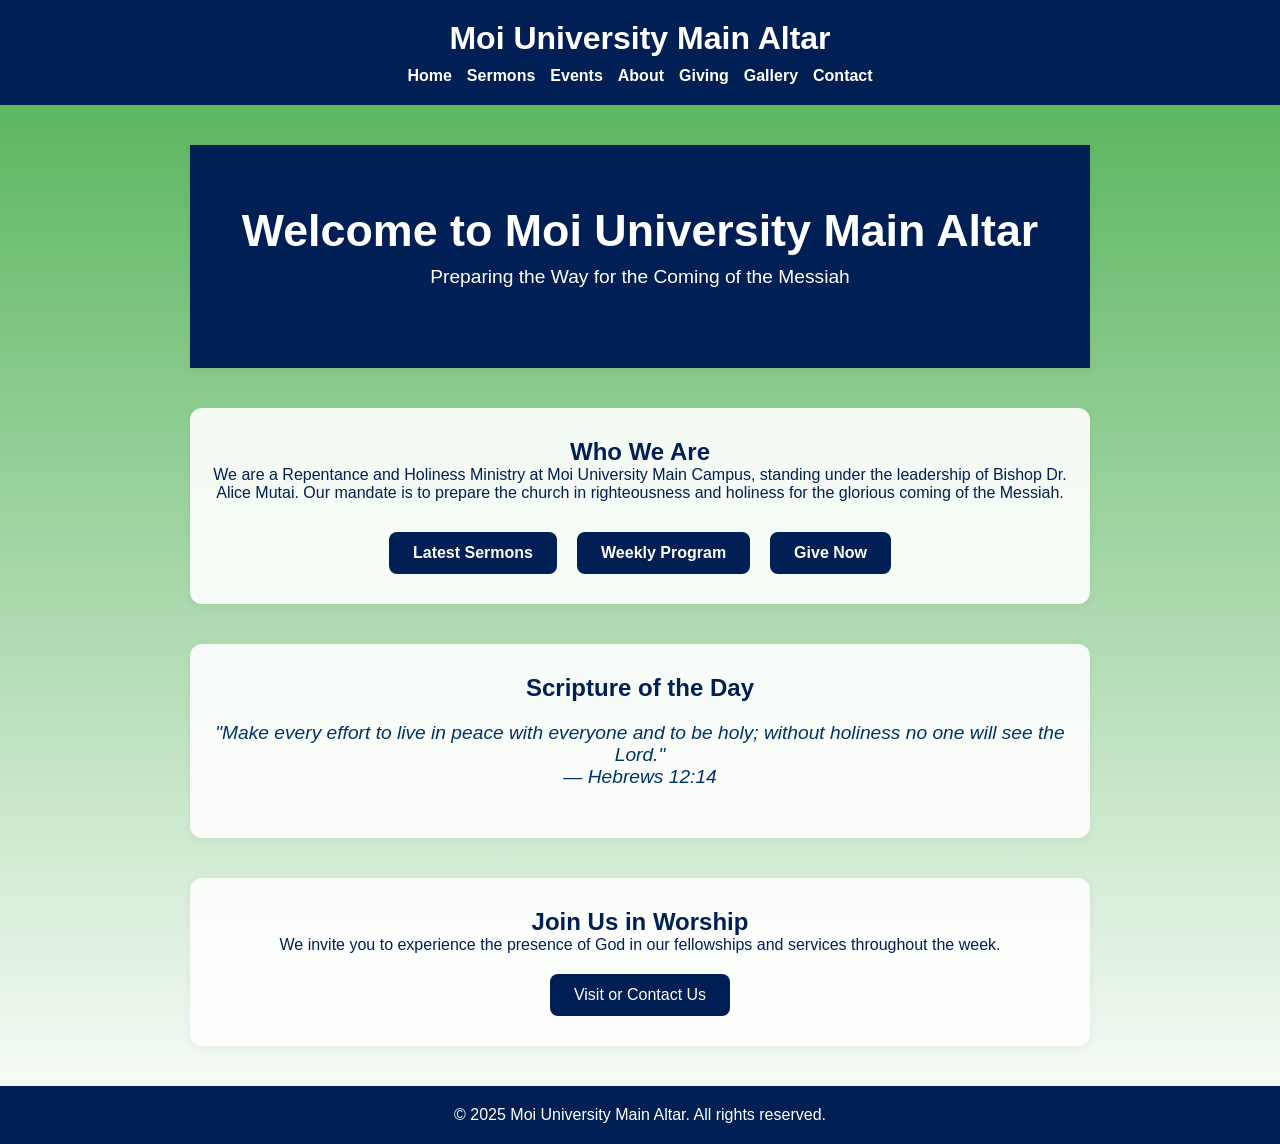
<file: index.html>
<!DOCTYPE html>
<html lang="en">
<head>
  <meta charset="UTF-8" />
  <meta name="viewport" content="width=device-width, initial-scale=1.0"/>
  <title>Moi University Main Altar</title>
  <link rel="stylesheet" href="style.css" />
  <style>
    body {
      margin: 0;
      padding: 0;
      font-family: sans-serif;
      background: linear-gradient(to bottom, #4CAF50, #ffffff); /* green to white gradient */
      min-height: 100vh;
    }

    header {
      background-color: #001F54;
      color: white;
      padding: 20px;
      text-align: center;
    }

    nav ul {
      list-style: none;
      padding: 0;
      margin: 10px 0 0;
      display: flex;
      flex-wrap: wrap;
      justify-content: center;
      gap: 15px;
    }

    nav ul li a {
      text-decoration: none;
      color: white;
      font-weight: bold;
    }

    main section {
      background-color: rgba(255, 255, 255, 0.9);
      max-width: 900px;
      margin: 40px auto;
      padding: 30px 20px;
      border-radius: 12px;
      box-shadow: 0 2px 8px rgba(0,0,0,0.05);
      text-align: center;
    }

    .hero {
      background-color: #001F54;
      color: white;
      padding: 60px 20px;
      border-radius: 0;
    }

    .hero h1 {
      font-size: 2.8rem;
      margin-bottom: 10px;
    }

    .hero p {
      font-size: 1.2rem;
    }

    .quick-links {
      display: flex;
      justify-content: center;
      flex-wrap: wrap;
      gap: 20px;
      margin-top: 30px;
    }

    .quick-links a {
      padding: 12px 24px;
      background-color: #001F54;
      color: white;
      text-decoration: none;
      border-radius: 8px;
      font-weight: bold;
      transition: background-color 0.3s;
    }

    .quick-links a:hover {
      background-color: #003377;
    }

    .highlight blockquote {
      font-style: italic;
      color: #003366;
      font-size: 1.2rem;
      margin: 20px 0;
    }

    .cta a {
      display: inline-block;
      margin-top: 20px;
      padding: 12px 24px;
      background-color: #001F54;
      color: white;
      text-decoration: none;
      border-radius: 8px;
    }

    footer {
      text-align: center;
      padding: 20px;
      background-color: #001F54;
      color: white;
    }
  </style>
</head>
<body>
  <header>
    <h1>Moi University Main Altar</h1>
    <nav>
      <ul>
        <li><a href="index.html">Home</a></li>
        <li><a href="sermons.html">Sermons</a></li>
        <li><a href="weekly-program.html">Events</a></li>
        <li><a href="about.html">About</a></li>
        <li><a href="giving.html">Giving</a></li>
        <li><a href="gallery.html">Gallery</a></li>
        <li><a href="contact.html">Contact</a></li>
      </ul>
    </nav>
  </header>

  <main>
    <section class="hero">
      <h1>Welcome to Moi University Main Altar</h1>
      <p>Preparing the Way for the Coming of the Messiah</p>
    </section>

    <section class="intro">
      <h2>Who We Are</h2>
      <p>We are a Repentance and Holiness Ministry at Moi University Main Campus, standing under the leadership of Bishop Dr. Alice Mutai. Our mandate is to prepare the church in righteousness and holiness for the glorious coming of the Messiah.</p>

      <div class="quick-links">
        <a href="sermons.html">Latest Sermons</a>
        <a href="weekly-program.html">Weekly Program</a>
        <a href="giving.html">Give Now</a>
      </div>
    </section>

    <section class="highlight">
      <h2>Scripture of the Day</h2>
      <blockquote>
        "Make every effort to live in peace with everyone and to be holy; without holiness no one will see the Lord."  
        <br>— Hebrews 12:14
      </blockquote>
    </section>

    <section class="cta">
      <h2>Join Us in Worship</h2>
      <p>We invite you to experience the presence of God in our fellowships and services throughout the week.</p>
      <a href="contact.html">Visit or Contact Us</a>
    </section>
  </main>

  <footer>
    <p>&copy; 2025 Moi University Main Altar. All rights reserved.</p>
  </footer>
</body>
</html>
</file>
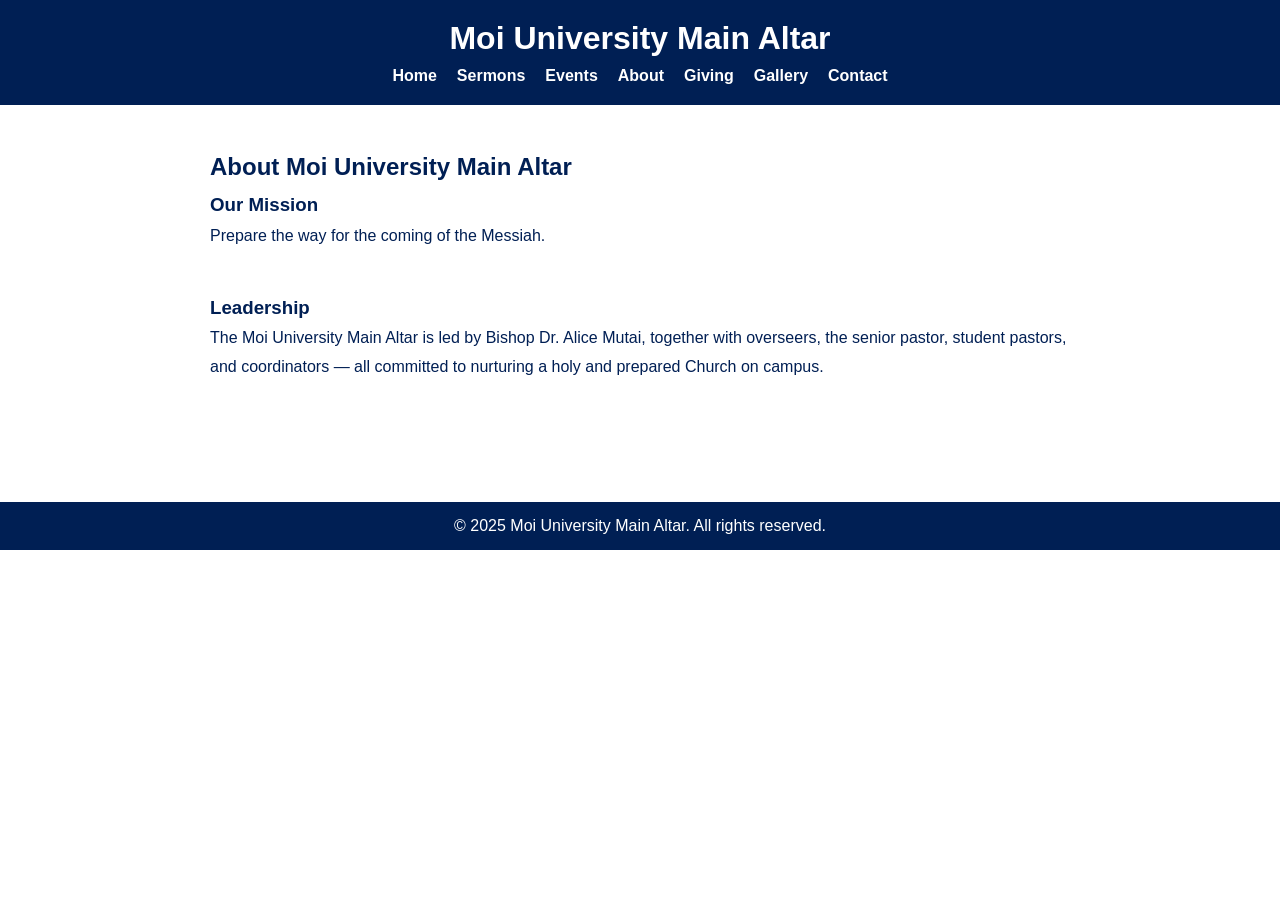
<file: about.html>
<!DOCTYPE html>
<html lang="en">
<head>
  <meta charset="UTF-8" />
  <meta name="viewport" content="width=device-width, initial-scale=1.0"/>
  <title>About Us - Moi University Main Altar</title>
  <link rel="stylesheet" href="style.css" />
</head>
<body>
  <header>
    <h1>Moi University Main Altar</h1>
    <nav>
      <ul>
        <li><a href="index.html">Home</a></li>
        <li><a href="sermons.html">Sermons</a></li>
        <li><a href="weekly-program.html">Events</a></li>
        <li><a href="about.html">About</a></li>
        <li><a href="#">Giving</a></li>
        <li><a href="#">Gallery</a></li>
        <li><a href="#">Contact</a></li>
      </ul>
    </nav>
  </header>

  <main class="about">
    <h2>About Moi University Main Altar</h2>

    <section>
      <h3>Our Mission</h3>
      <p>Prepare the way for the coming of the Messiah.</p>
    </section>

    <section>
      <h3>Leadership</h3>
      <p>The Moi University Main Altar is led by Bishop Dr. Alice Mutai, together with overseers, the senior pastor, student pastors, and coordinators — all committed to nurturing a holy and prepared Church on campus.</p>
    </section>
  </main>

  <footer>
    <p>&copy; 2025 Moi University Main Altar. All rights reserved.</p>
  </footer>
</body>
</html>
</file>
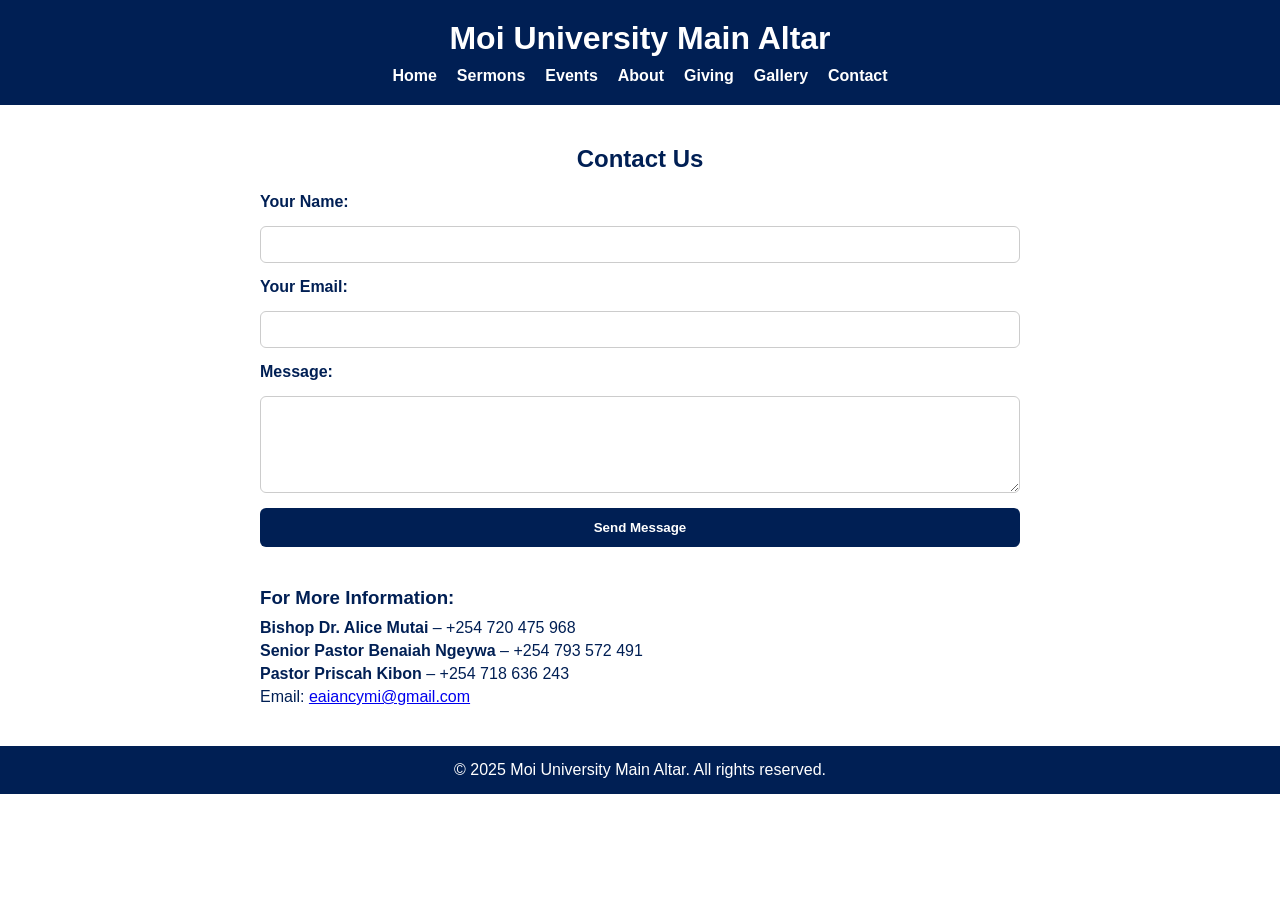
<file: contact.html>
<!DOCTYPE html>
<html lang="en">
<head>
  <meta charset="UTF-8" />
  <meta name="viewport" content="width=device-width, initial-scale=1.0"/>
  <title>Contact - Moi University Main Altar</title>
  <link rel="stylesheet" href="style.css" />
  <style>
    .contact {
      max-width: 800px;
      margin: 40px auto;
      padding: 0 20px;
      color: #001F54;
    }

    .contact h2 {
      text-align: center;
      margin-bottom: 20px;
    }

    form {
      display: flex;
      flex-direction: column;
      gap: 15px;
    }

    label {
      font-weight: bold;
    }

    input, textarea {
      padding: 10px;
      border: 1px solid #ccc;
      border-radius: 6px;
    }

    button {
      background-color: #001F54;
      color: white;
      padding: 12px;
      border: none;
      border-radius: 6px;
      font-weight: bold;
      cursor: pointer;
    }

    button:hover {
      background-color: #003377;
    }

    .contact-info {
      margin-top: 40px;
    }

    .contact-info h3 {
      margin-bottom: 10px;
    }

    .contact-info p {
      margin: 5px 0;
    }
  </style>
</head>
<body>
  <header>
    <h1>Moi University Main Altar</h1>
    <nav>
      <ul>
        <li><a href="index.html">Home</a></li>
        <li><a href="sermons.html">Sermons</a></li>
        <li><a href="weekly-program.html">Events</a></li>
        <li><a href="about.html">About</a></li>
        <li><a href="giving.html">Giving</a></li>
        <li><a href="gallery.html">Gallery</a></li>
        <li><a href="contact.html">Contact</a></li>
      </ul>
    </nav>
  </header>

  <main class="contact">
    <h2>Contact Us</h2>

    <form action="https://formspree.io/f/xzzgnyno" method="POST">
      <label for="name">Your Name:</label>
      <input type="text" id="name" name="name" required />

      <label for="email">Your Email:</label>
      <input type="email" id="email" name="email" required />

      <label for="message">Message:</label>
      <textarea id="message" name="message" rows="5" required></textarea>

      <button type="submit">Send Message</button>
    </form>

    <div class="contact-info">
      <h3>For More Information:</h3>
      <p><strong>Bishop Dr. Alice Mutai</strong> – +254 720 475 968</p>
      <p><strong>Senior Pastor Benaiah Ngeywa</strong> – +254 793 572 491</p>
      <p><strong>Pastor Priscah Kibon</strong> – +254 718 636 243</p>
      <p>Email: <a href="mailto:eaiancymi@gmail.com">eaiancymi@gmail.com</a></p>
    </div>
  </main>

  <footer>
    <p>&copy; 2025 Moi University Main Altar. All rights reserved.</p>
  </footer>
</body>
</html>
</file>
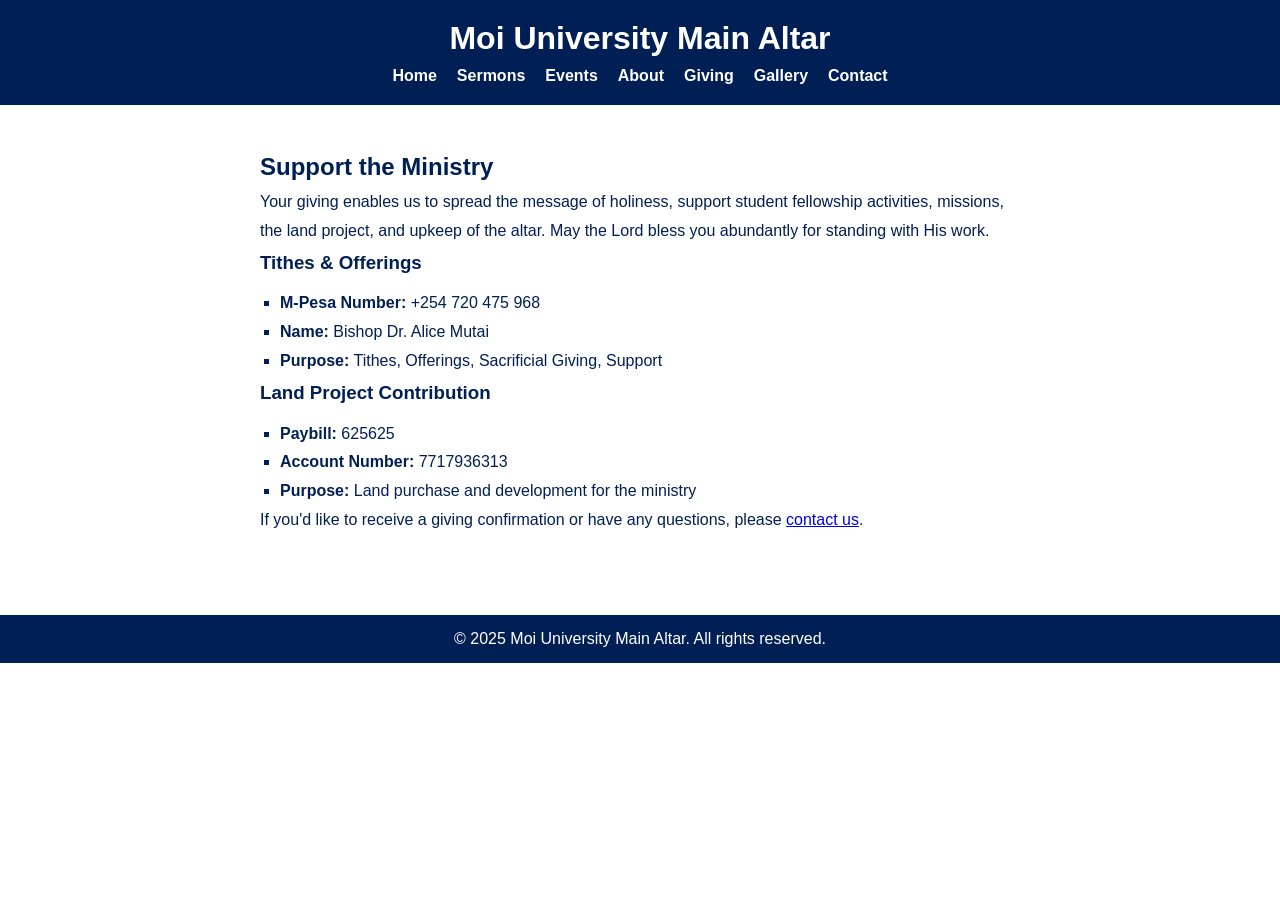
<file: giving.html>
<!DOCTYPE html>
<html lang="en">
<head>
  <meta charset="UTF-8" />
  <meta name="viewport" content="width=device-width, initial-scale=1.0"/>
  <title>Giving - Moi University Main Altar</title>
  <link rel="stylesheet" href="style.css" />
</head>
<body>
  <header>
    <h1>Moi University Main Altar</h1>
    <nav>
      <ul>
        <li><a href="index.html">Home</a></li>
        <li><a href="sermons.html">Sermons</a></li>
        <li><a href="weekly-program.html">Events</a></li>
        <li><a href="about.html">About</a></li>
        <li><a href="giving.html">Giving</a></li>
        <li><a href="#">Gallery</a></li>
        <li><a href="contact.html">Contact</a></li>
      </ul>
    </nav>
  </header>

  <main class="giving">
    <h2>Support the Ministry</h2>
    <p>Your giving enables us to spread the message of holiness, support student fellowship activities, missions, the land project, and upkeep of the altar. May the Lord bless you abundantly for standing with His work.</p>

    <section class="giving-details">
      <h3>Tithes & Offerings</h3>
      <ul>
        <li><strong>M-Pesa Number:</strong> +254 720 475 968</li>
        <li><strong>Name:</strong> Bishop Dr. Alice Mutai</li>
        <li><strong>Purpose:</strong> Tithes, Offerings, Sacrificial Giving, Support</li>
      </ul>
    </section>

    <section class="giving-details">
      <h3>Land Project Contribution</h3>
      <ul>
        <li><strong>Paybill:</strong> 625625</li>
        <li><strong>Account Number:</strong> 7717936313</li>
        <li><strong>Purpose:</strong> Land purchase and development for the ministry</li>
      </ul>
    </section>

    <p>If you'd like to receive a giving confirmation or have any questions, please <a href="contact.html">contact us</a>.</p>
  </main>

  <footer>
    <p>&copy; 2025 Moi University Main Altar. All rights reserved.</p>
  </footer>
</body>
</html>
</file>
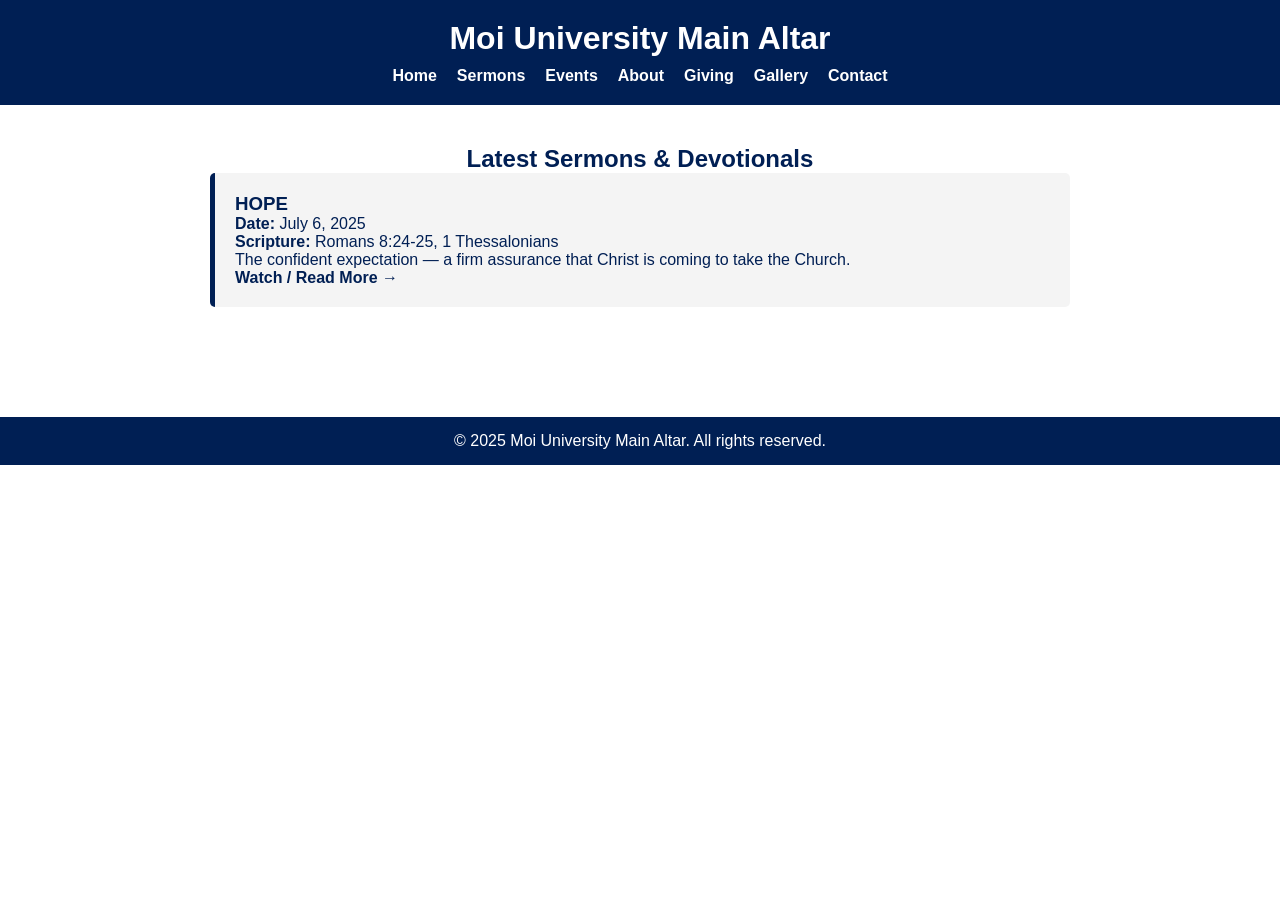
<file: sermons.html>
<!DOCTYPE html>
<html lang="en">
<head>
  <meta charset="UTF-8" />
  <meta name="viewport" content="width=device-width, initial-scale=1.0"/>
  <title>Sermons & Devotionals - Moi University Main Altar</title>
  <link rel="stylesheet" href="style.css" />
</head>
<body>
  <header>
    <h1>Moi University Main Altar</h1>
    <nav>
      <ul>
        <li><a href="index.html">Home</a></li>
        <li><a href="sermons.html">Sermons</a></li>
        <li><a href="weekly-program.html">Events</a></li>
        <li><a href="#">About</a></li>
        <li><a href="#">Giving</a></li>
        <li><a href="#">Gallery</a></li>
        <li><a href="#">Contact</a></li>
      </ul>
    </nav>
  </header>

  <main class="sermons">
    <h2>Latest Sermons & Devotionals</h2>

    <section class="sermon-card">
      <h3>HOPE</h3>
      <p><strong>Date:</strong> July 6, 2025</p>
      <p><strong>Scripture:</strong> Romans 8:24-25, 1 Thessalonians</p>
      <p>The confident expectation — a firm assurance that Christ is coming to take the Church.</p>
      <a href="#">Watch / Read More →</a>
    </section>

  </main>

  <footer>
    <p>&copy; 2025 Moi University Main Altar. All rights reserved.</p>
  </footer>
</body>
</html>
</file>
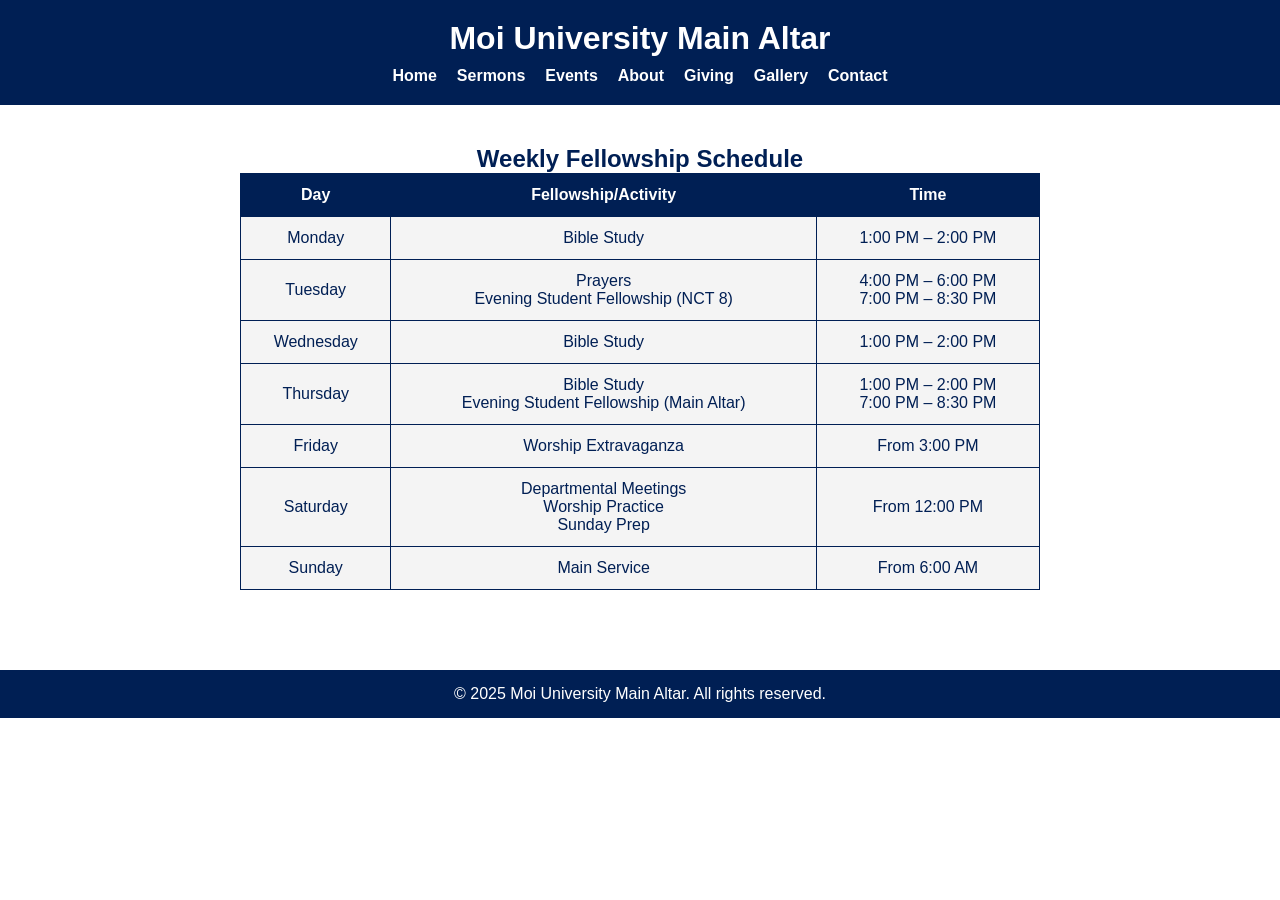
<file: weekly-program.html>
<!DOCTYPE html>
<html lang="en">
<head>
  <meta charset="UTF-8" />
  <meta name="viewport" content="width=device-width, initial-scale=1.0"/>
  <title>Weekly Program - Moi University Main Altar</title>
  <link rel="stylesheet" href="style.css" />
</head>
<body>
  <header>
    <h1>Moi University Main Altar</h1>
    <nav>
      <ul>
        <li><a href="index.html">Home</a></li>
        <li><a href="#">Sermons</a></li>
        <li><a href="weekly-program.html">Events</a></li>
        <li><a href="#">About</a></li>
        <li><a href="#">Giving</a></li>
        <li><a href="#">Gallery</a></li>
        <li><a href="#">Contact</a></li>
      </ul>
    </nav>
  </header>

  <main class="program">
    <h2>Weekly Fellowship Schedule</h2>
    <table>
      <tr>
        <th>Day</th>
        <th>Fellowship/Activity</th>
        <th>Time</th>
      </tr>
      <tr>
        <td>Monday</td>
        <td>Bible Study</td>
        <td>1:00 PM – 2:00 PM</td>
      </tr>
      <tr>
        <td>Tuesday</td>
        <td>Prayers<br>Evening Student Fellowship (NCT 8)</td>
        <td>4:00 PM – 6:00 PM<br>7:00 PM – 8:30 PM</td>
      </tr>
      <tr>
        <td>Wednesday</td>
        <td>Bible Study</td>
        <td>1:00 PM – 2:00 PM</td>
      </tr>
      <tr>
        <td>Thursday</td>
        <td>Bible Study<br>Evening Student Fellowship (Main Altar)</td>
        <td>1:00 PM – 2:00 PM<br>7:00 PM – 8:30 PM</td>
      </tr>
      <tr>
        <td>Friday</td>
        <td>Worship Extravaganza</td>
        <td>From 3:00 PM</td>
      </tr>
      <tr>
        <td>Saturday</td>
        <td>Departmental Meetings<br>Worship Practice<br>Sunday Prep</td>
        <td>From 12:00 PM</td>
      </tr>
      <tr>
        <td>Sunday</td>
        <td>Main Service</td>
        <td>From 6:00 AM</td>
      </tr>
    </table>
  </main>

  <footer>
    <p>&copy; 2025 Moi University Main Altar. All rights reserved.</p>
  </footer>
</body>
</html>
</file>
<file: style.css>
/* Reset and base */
* {
  margin: 0;
  padding: 0;
  box-sizing: border-box;
}

body {
  font-family: 'Segoe UI', sans-serif;
  background-color: white;
  color: #001F54;
}

/* Header */
header {
  background-color: #001F54;
  color: white;
  padding: 20px;
  text-align: center;
}

nav ul {
  list-style: none;
  display: flex;
  justify-content: center;
  gap: 20px;
  margin-top: 10px;
}

nav a {
  color: white;
  text-decoration: none;
  font-weight: bold;
}

nav a:hover {
  text-decoration: underline;
}

/* Hero section */
.hero {
  text-align: center;
  padding: 60px 20px;
  background-color: #f4f4f4;
}

.hero h2 {
  font-size: 2em;
  margin-bottom: 10px;
}

.hero p {
  font-size: 1.2em;
  margin-bottom: 20px;
}

.btn {
  background-color: #001F54;
  color: white;
  padding: 12px 25px;
  text-decoration: none;
  border-radius: 5px;
  font-weight: bold;
}

.btn:hover {
  background-color: #003080;
}

/* Footer */
footer {
  background-color: #001F54;
  color: white;
  text-align: center;
  padding: 15px;
  margin-top: 40px;
}
.program {
  padding: 40px 20px;
  text-align: center;
}

table {
  margin: 0 auto;
  border-collapse: collapse;
  width: 90%;
  max-width: 800px;
}

th, td {
  border: 1px solid #001F54;
  padding: 12px;
  text-align: center;
}

th {
  background-color: #001F54;
  color: white;
}

td {
  background-color: #f4f4f4;
}
.sermons {
  padding: 40px 20px;
  max-width: 900px;
  margin: 0 auto;
  text-align: center;
}

.sermon-card {
  background-color: #f4f4f4;
  border-left: 5px solid #001F54;
  margin-bottom: 30px;
  padding: 20px;
  text-align: left;
  border-radius: 5px;
}

.sermon-card h3 {
  color: #001F54;
}

.sermon-card a {
  color: #001F54;
  text-decoration: none;
  font-weight: bold;
}

.sermon-card a:hover {
  text-decoration: underline;
}
.about {
  padding: 40px 20px;
  max-width: 900px;
  margin: 0 auto;
  line-height: 1.8;
  color: #001F54;
}

.about section {
  margin-bottom: 40px;
}
.contact {
  padding: 40px 20px;
  max-width: 800px;
  margin: 0 auto;
}

.contact-info {
  margin-bottom: 30px;
  text-align: left;
}

.contact-form form {
  display: flex;
  flex-direction: column;
  gap: 15px;
}

.contact-form input,
.contact-form textarea {
  padding: 10px;
  border: 1px solid #001F54;
  border-radius: 5px;
  font-size: 1em;
}

.contact-form button {
  background-color: #001F54;
  color: white;
  border: none;
  padding: 12px;
  border-radius: 5px;
  font-weight: bold;
  cursor: pointer;
}

.contact-form button:hover {
  background-color: #003080;
}
.whatsapp-button {
  position: fixed;
  bottom: 25px;
  right: 25px;
  background-color: #25D366;
  color: white;
  padding: 12px 16px;
  border-radius: 30px;
  text-decoration: none;
  font-weight: bold;
  box-shadow: 0 4px 8px rgba(0,0,0,0.2);
  z-index: 1000;
  transition: background-color 0.3s;
}

.whatsapp-button:hover {
  background-color: #128C7E;
}
.giving {
  padding: 40px 20px;
  max-width: 800px;
  margin: 0 auto;
  color: #001F54;
  line-height: 1.8;
}

.giving-details ul {
  list-style-type: square;
  margin-left: 20px;
  margin-top: 10px;
}
</file>
